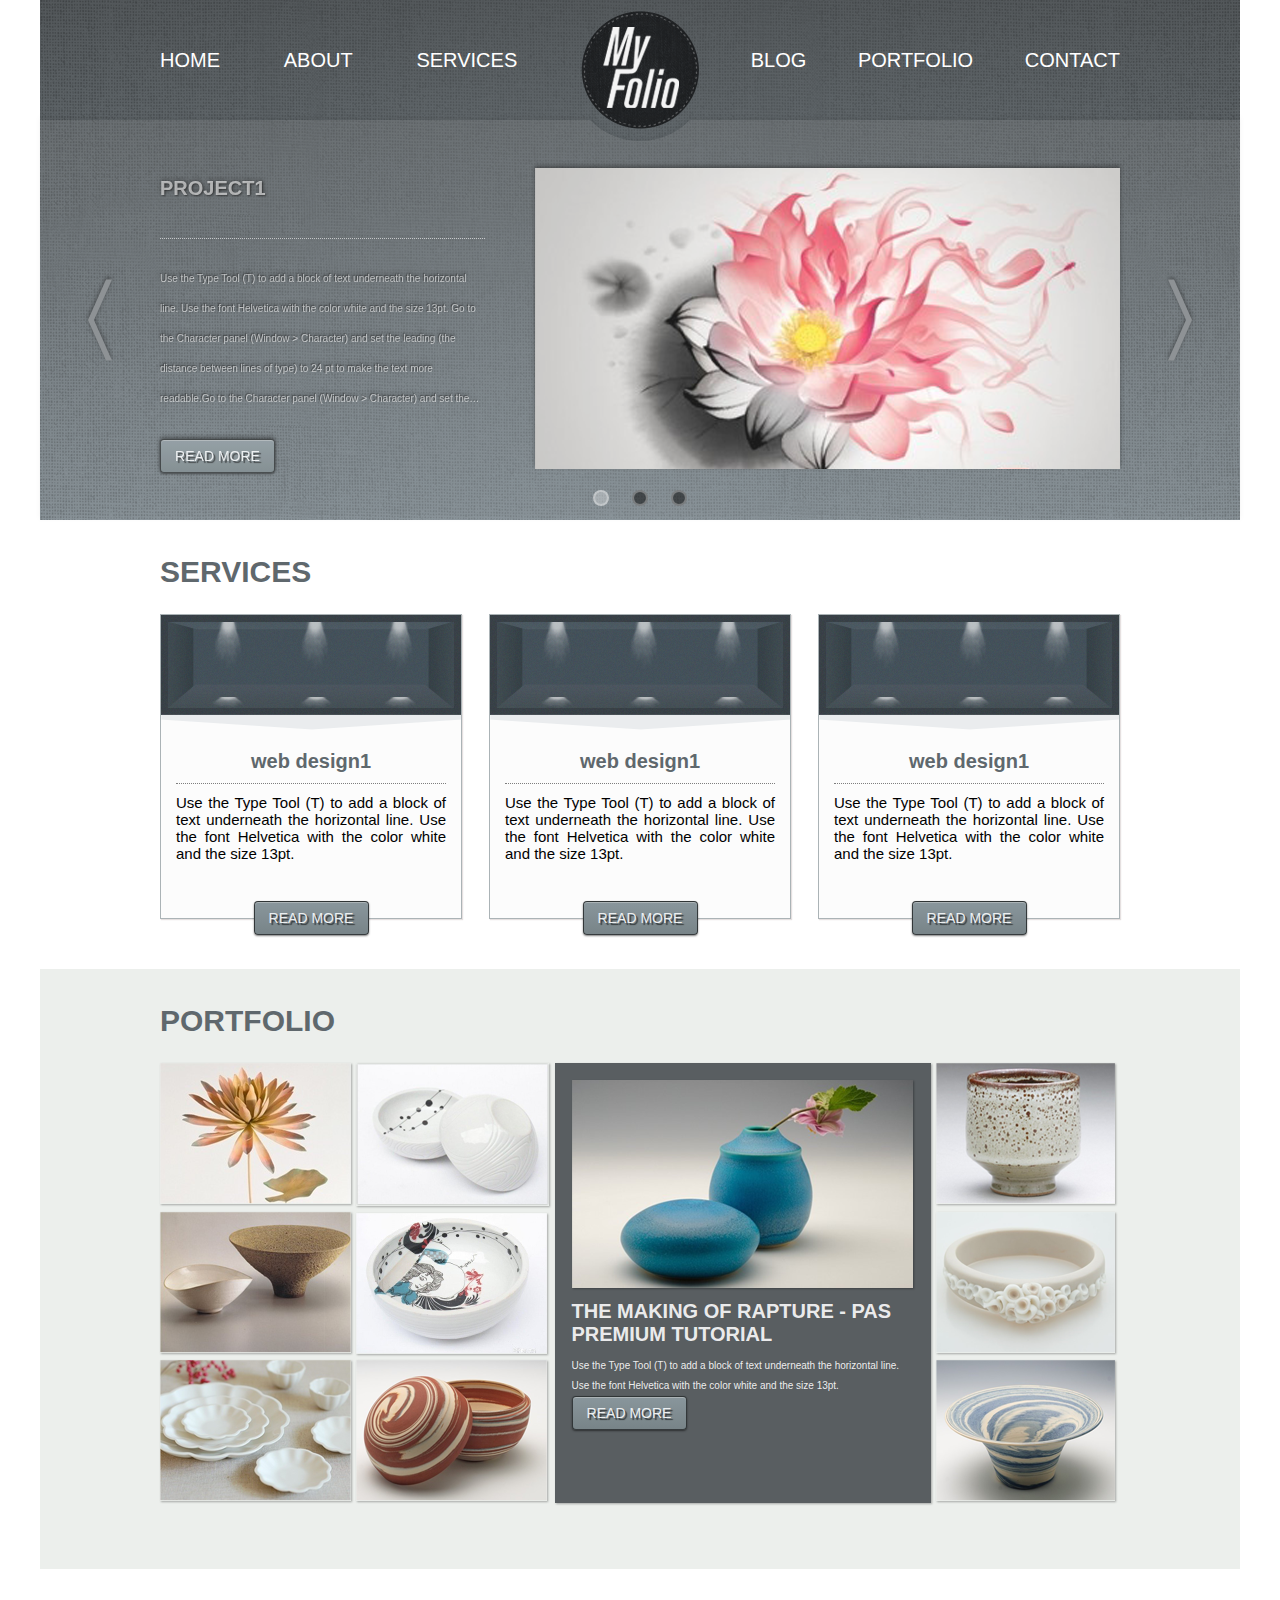
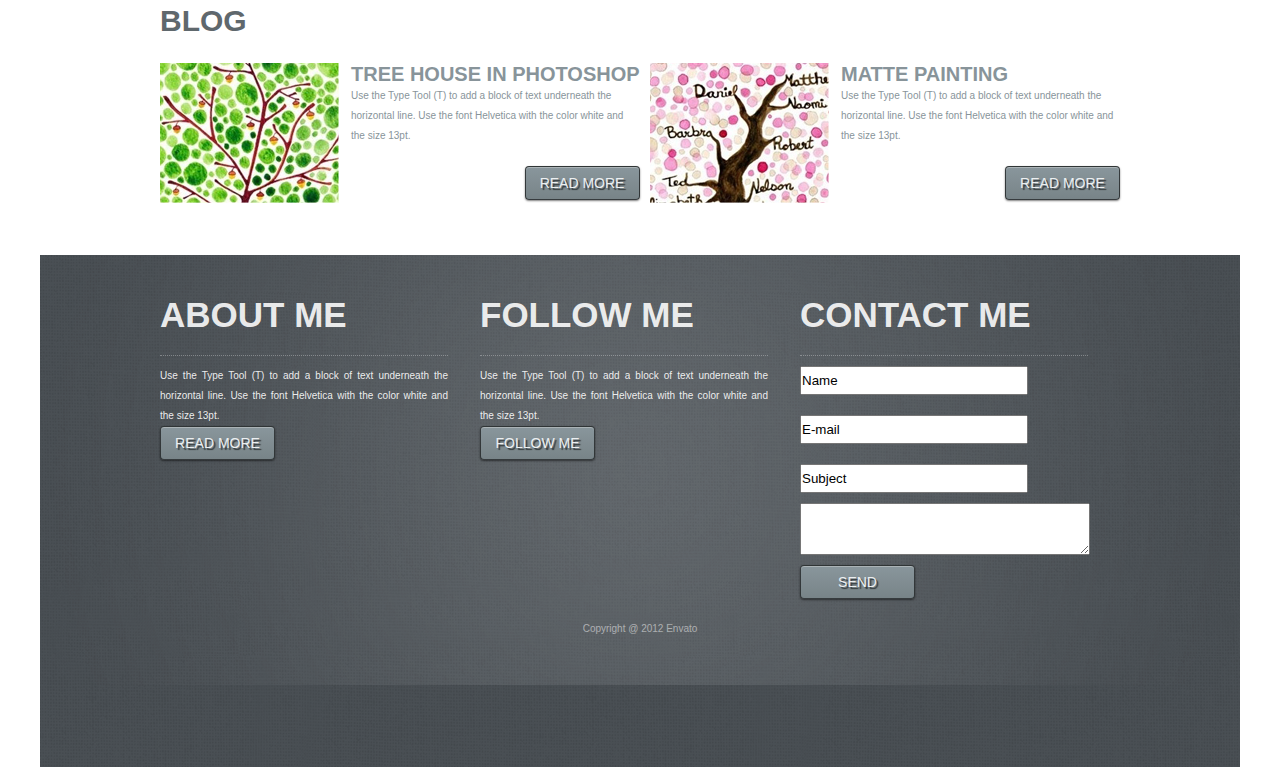
<file: index.html>
<!DOCTYPE html>
<html lang="en">

<head>
    <meta charset="UTF-8">
    <meta name="viewport" content="width=device-width, initial-scale=1.0">
    <title>Document</title>
    <link rel="stylesheet" href="css/common.css">
    <link rel="stylesheet" href="css/reset.css">
    <script src="test.js"></script>
</head>

<body>
    <header>
        <nav class="public-container">
            <div class="box left">
                <a href="#">home</a>
                <a href="#">about</a>
                <a href="#">services</a>
            </div>
            <img src="/images/logo.png" alt="logo">
            <div class="box right">
                <a href="#">blog</a>
                <a href="#">portfolio</a>
                <a href="#">contact</a>
            </div>
        </nav>
        <div class="trick">
            <button id="prev"></button>
           

            <div class="public-container  parent">
                <div class="tips">
                    <h3 id="projectnames">project1</h3>
                    <p id="abstract">Use the Type Tool (T) to add a block of text underneath the horizontal line. Use
                        the font Helvetica with the color white and the size 13pt. Go to the Character panel (Window >
                        Character) and set the leading (the distance between lines of type) to 24 pt to make the text
                        more readable.Go to the Character panel (Window > Character) and set the leading (the distance
                        between lines of type) to 24 pt to make the text more readable."</p>
                    <button class="readmore">read more</button>
                </div>
                <div id="view">
                    <div id="box">
                        <a href="#"><img src="images/Layer 10.png" alt="1ani"></a>
                        <a href="#"><img src="images/Layer 9.png" alt="1ani"></a>
                        <a href="#"><img src="images/Layer 8.png" alt="1ani"></a>
                    </div>
                </div>
                <button id="next"></button>   
            </div>
            
        </div>
        <ul class="public-container pointlist">
            <li class="point active" data-index="0"></li>
            <li class="point" data-index="1"></li>
            <li class="point" data-index="2"></li>
        </ul>
    </header>
    <section class="public-container index-pannel">
        <h2>services</h2>
        <div class="childPannel">
            <div>
                <h3>web design1</h3>
                <p>Use the Type Tool (T) to add a block of text underneath the horizontal line. Use the font Helvetica
                    with the color white and the size 13pt.</p>
                <button class="readmore">read more</button>
            </div>
            <div>
                <h3>web design1</h3>
                <p>Use the Type Tool (T) to add a block of text underneath the horizontal line. Use the font Helvetica
                    with the color white and the size 13pt.</p>
                <button class="readmore">read more</button>
            </div>
            <div>
                <h3>web design1</h3>
                <p>Use the Type Tool (T) to add a block of text underneath the horizontal line. Use the font Helvetica
                    with the color white and the size 13pt.</p>
                <button class="readmore">read more</button>
            </div>
        </div>
    </section>
    <section class="container portfolio">
        <h2 class="public-container">portfolio</h2>
        <div class="public-container">
            <a href="#"><img src="images/Layer 34.png" alt="1ani"></a>
            <a href="#"><img src="images/Layer 30.png" alt="1ani"></a>
            <a href="#"><img src="images/Layer 31.png" alt="1ani"></a>
            <a href="#"><img src="images/Layer 29.png" alt="1ani"></a>
            <a href="#"><img src="images/Layer 35.png" alt="1ani"></a>
            <a href="#"><img src="images/Layer 39.png" alt="1ani"></a>
            <div class="portfolioTip">
                <a href="#"><img src="images/Layer 38.png" alt="1ani"></a>
                <h2>THE MAKING OF RAPTURE - PAS PREMIUM TUTORIAL</h2>
                <p>Use the Type Tool (T) to add a block of text underneath the horizontal line. Use the font Helvetica
                    with the color white and the size 13pt.</p>
                <button class="readmore">read more</button>
            </div>
            <a href="#"><img src="images/Layer 41.png" alt="1ani"></a>
            <a href="#"><img src="images/Layer 36.png" alt="1ani"></a>
            <a href="#"><img src="images/Layer 40.png" alt="1ani"></a>
        </div>
    </section>
    <section class="public-container">
        <h2>blog</h2>
        <div class="blogs">
            <div class="blog">
                <a href="#"><img src="images/Layer 42.png" alt="1ani"></a>
                <div class="blogTip">
                    <h3>TREE HOUSE IN PHOTOSHOP</h3>
                    <p>Use the Type Tool (T) to add a block of text underneath the horizontal line. Use the font
                        Helvetica with the color white and the size 13pt.</p>
                    <button class="readmore">read more</button>
                </div>
            </div>
            <div class="blog">
                <a href="#"><img src="images/Layer 43.png" alt="1ani"></a>
                <div class="blogTip">
                    <h3>MATTE PAINTING</h3>
                    <p>Use the Type Tool (T) to add a block of text underneath the horizontal line. Use the font
                        Helvetica with the color white and the size 13pt.</p>
                    <button class="readmore">read more</button>
                </div>
            </div>
        </div>
    </section>
    <footer class="container">
        <div class="public-container">
            <div class="footcolumn">
                <h2>about Me</h2>
                <p>Use the Type Tool (T) to add a block of text underneath the horizontal line. Use the font Helvetica
                    with the color white and the size 13pt.</p>
                <button class="readmore">read more</button>
            </div>
            <div class="footcolumn">
                <h2>follow Me</h2>
                <p>Use the Type Tool (T) to add a block of text underneath the horizontal line. Use the font Helvetica
                    with the color white and the size 13pt.</p>
                <button class="readmore">follow Me</button>
            </div>
            <div class="footcolumn">
                <h2>contact Me</h2>
                <input type="text" value="Name">
                <input type="text" value="E-mail">
                <input type="text" value="Subject">
                <textarea name="message" id="myMessage"></textarea>
                <button type="submit" class="readmore">send</button>
            </div>
        </div>
        <div class="copyright">Copyright @ 2012 Envato</div>
    </footer>

</body>
<script>
    var box = document.getElementById("box");
    var point = document.getElementsByClassName("point");
    var boxItem = document.getElementById("box").children;
    var prev = document.getElementById("prev");
    var next = document.getElementById("next");
    var clone = boxItem[0].cloneNode(true);
    box.appendChild(clone);
    var x = 0;
    var len = boxItem.length - 1;
    var projectnames = document.getElementById("projectnames");
    var projectabstract = document.getElementById("abstract");
    var projectArr = ["project1", "project2", "project3"]
    var abstract = ["Use the Type Tool (T) to add a block of text underneath the \
     hor", "Use1 the Type Tool (T) to add a block of text underneath the hor",
        "Use2 the Type Tool (T) to add a block of text underneath the hor"
    ];
    var goIndex = function (x) {
        resetClassName(point, "point");
        point[x].className = "point active";
        projectnames.style.opacity = 0;
        projectabstract.style.opacity = 0;
        setTimeout(function () {
            projectnames.innerText = projectArr[x];
            projectabstract.innerText = abstract[x];
            projectnames.style.opacity = 1;
            projectabstract.style.opacity = 1;
        }, 1000)

    }
    next.onclick = function () {
        x++;
        if (x > len) {
            x = 1;
            box.style.marginLeft = 0;
        }
        ani(box, "marginLeft", -x * 618, 2, goIndex((x % 3)));
    }
    prev.onclick = function () {
        x--;
        if (x < 0) {
            x = 2;
            box.style.marginLeft = -3 * 618 + "px";
        }
        ani(box, "marginLeft", -x * 618, 2, goIndex(x));
    }
    var len2 = point.length;
    for (var i = 0; i < len2; i++) {
        point[i].addEventListener("click", function () {
            var pointIndex = this.getAttribute("data-index");
            goIndex(pointIndex);
            box.style.marginLeft = -parseInt(pointIndex) * 618 + "px";
        })
    }
</script>


</html>
</file>
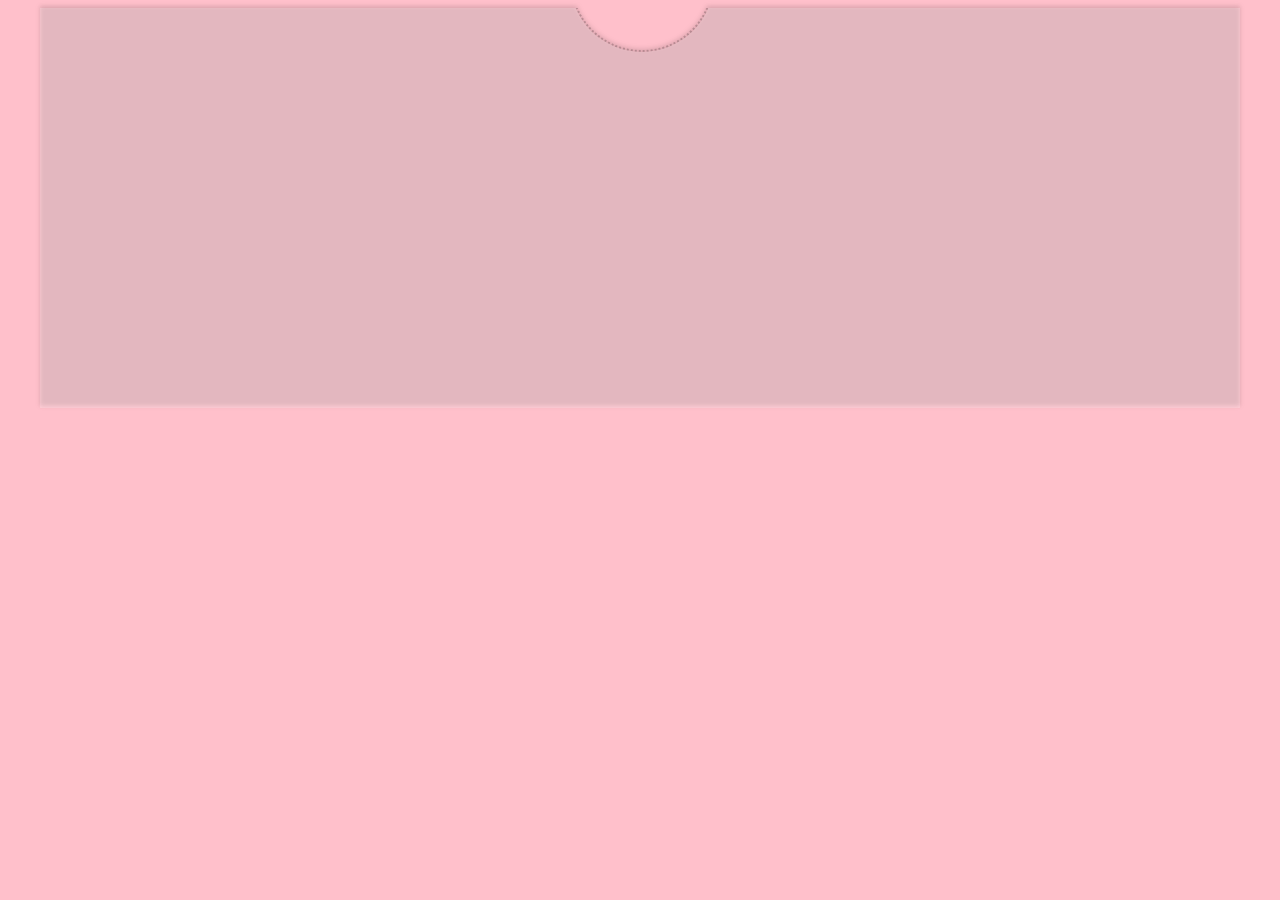
<file: test.html>
<!DOCTYPE html>
<html lang="en">
<head>
    <meta charset="UTF-8">
    <meta name="viewport" content="width=device-width, initial-scale=1.0">
    <title>Document</title>
    <script src="test.js"></script>
    <!-- <link rel="stylesheet" href="css/common.css"> -->
    <style>
        body{
            background-color: pink;
        }
        section.m-header-info{
            width: 1200px;
            height: 400px;
            position: relative;
            margin: 0 auto;
            overflow: hidden;
            filter:drop-shadow(0 -2px 2px rgba(0,0,0,0.7));
        }
        section.m-header-info::before{
            content: "";
            box-sizing: content-box;
            position: absolute;
            margin-left: 530px;
            margin-top: -100px;
            border-radius: 50%;
            width: 140px;
            height: 140px;
            border: 2px dotted rgba(0, 0, 0, 0.2);
            box-shadow: 0 -2px 0 1000px rgba(255, 255, 255, 0.2);
        }
        section.m-header-info::after{
            content: "";
            position: absolute;
            margin-left: -510px;
            margin-top: -1110px;
            border-radius: 50%;
            width: 140px;
            height: 140px;
            border: 11px solid rgba(255, 255, 255, 0.2);
        }
    /* .square, .square > div { box-sizing: border-box; }
.square { 
    width: 300px; 
    position: fixed; 
    top: calc(50vh - 200px);
    left: calc(50vw - 150px);
    overflow: hidden;
}
.square > .s-top { 
    border: 1px solid #fff;
    height: 170px;
    border-radius: 5px 5px 0 0;
    border-width: 1px 1px 0 1px; 
}
.square > .s-middle { 
    border-left: 1px solid #fff; 
    height: 60px;
}
.square > .s-bottom { 
    border: 1px solid #fff;
    height: 170px;
    border-radius: 0 0 5px 5px;
    border-width: 0px 1px 1px 1px; 
}
.square > .s-half-circle { 
    border: 1px solid #fff;
    position: absolute;
    width: 30px;
    height: 60px;
    border-width: 1px 0px 1px 1px;
    border-radius: 30px 0 0 30px;
    top: calc(50% - 30px);
    right: 0;
}
.square > .s-background {
    border: 360px solid rgba(255,255,255,0.3);
    position: absolute;
    width: 780px;
    height: 780px;
    border-radius: 50%;
    top: calc(50% - 390px);
    right: -390px;
}
.circle { 
    width: 50px;
    height: 50px;
    border: 1px solid #fff;
    border-radius: 50%;
    position: absolute;
    top: calc(50% - 25px);
    left: calc(50% + 125px);
    background-color: rgba(255,255,255,.3);
    box-sizing: border-box;
} */
    </style>
</head>
<body>
    <section class="m-header-info"></section>


    <!-- <div class="square">
        <div class="s-top"></div>
        <div class="s-middle"></div>
        <div class="s-bottom"></div>
        <div class="s-half-circle"></div>
        <div class="s-background"></div>
    </div>
    <div class="circle"></div> -->
</body>
</html>
</file>
<file: css/common.css>
/* nav{
    padding: 0 auto;
} */
html {
    font-size: 62.5%;
  }
header{
    height: 520px;
    width:1200px;
    background: linear-gradient(#595e61,#89959c),url(../images/fiber.png),radial-gradient(1200px circle at 50% 50%, rgba(255,255,255, 0.6),transparent);
    background-blend-mode: multiply,soft-light;
    /* background-image: url(../images/header.png); */
    /* position: relative; */
    margin: 0 auto;
}
nav{
    height: 120px;
    /* background-color: rgba(0,0,0,0.1);
    box-shadow: inset 0 -4px 4px 0 rgba(0,0,0,0.1); */ 
    display: flex;
    justify-content: space-between;
    align-items: center;
    position: relative;
}

.box {
    flex: 1;
    display: flex;
    justify-content: center;
  }
  .left>a{
      margin-right: auto;
  }
  .right>a{
      margin-left: auto;
  }
nav img{
    
    /* box-shadow: 0 0 0 10px rgba(0,0,0,0.1); */
    /* border: 10px solid rgba(0, 0, 0, 0.1); */
    /* border-radius: 100%; */
    margin-top: 20px;
    /* display: flex;
    justify-content: center; */
    /* box-shadow: 1px 1px 2px rgba(0, 0, 0, 0.6); */
    /* left:50%; */
    /* transform: translate(-50%,0); */
}

.public-container{
    margin: 0 auto;
    width: 960px;
}

nav a{
    color:white;
    text-transform: uppercase;
    font-stretch: ultra-condensed;
    font-size: 2rem;
    display: block;
}

@media (max-width: 960px){
    .public-container{
        width:95%;
        margin: 0 auto;
    }
}
.trick{
    overflow: hidden;
    position: relative;
    filter: drop-shadow(0 -2px 2px rgba(0,0,0,0.5));
    /* mix-blend-mode: multiply; */
}

.parent{
    height: 400px;
    display: flex;
    justify-content: center;
    align-items: center;
    
}

.trick::before{
    content: "";
    position: absolute;
    /* margin-top: -259px; */
    /* margin-left: calc(600px - 70px); */
    /* left: 0; top:0; right: 0; bottom: 0; */
    left:50%;
    transform: translate(-50%,-50%);
    top:-49px;
    /* margin-top: -120px; */
    border-radius: 50%;
    width: 140px;
    height: 140px;
    /* border: 11px solid rgba(255, 255, 255, 0.2); */
    box-shadow: 0 -2px 0 1000px rgba(255, 255, 255, 0.1);
    
   
}

.parent #view{
    height: 305px;
    width: 630px;
    overflow: hidden;
    

}
.parent #box{
    height: 301px;
    display: flex;
    flex-wrap: nowrap;
    /* width: 618px; */
}


#prev,#next{
    border: 0;
    background-color: transparent;
    background-image: url(../images/button.png);
    background-position: center;
    background-repeat: no-repeat;
    height: 400px;
    position: absolute;
    left:1080px;
    outline: none;
    width: 120px;
}
#prev{
    background-image: url(../images/button1.png);
    position: absolute;
    left:0px;
}
.readmore{
    background: linear-gradient(to bottom, #89969C 0%,#788488 100%);
    border-color: #546e7a;
    box-shadow: inset 0 1px #abb3b6,0 1px 2px rgb(0, 0, 0,0.5);
    color: #eceff1;
    cursor: pointer;
    display:inline-block;
    border-radius: 4px;
    border: solid 1px  rgba(0, 0, 0, 0.6);
    font-size: 1.4rem;
    height: 34px;
    padding: 6px 12px;
    user-select: none;
    text-align: center;
    text-shadow: 2px 2px 1px rgba(0, 0, 0, 0.6);
    text-transform: uppercase;
    vertical-align: middle;
    white-space: nowrap;
    width: 115px;
}
.tips{
    display: flex;
    margin-right: 50px;
    width: 350px;
    height: 305px;
    flex-direction: column;
    justify-content: space-between;
    
}
#projectnames{
    border-bottom: 1px dotted rgba(255,255,255,0.6);
    flex:0;
    color: rgba(255,255,255,0.6);
    padding-bottom: 3rem;
    font-size:2rem;
    line-height: 40px;
    text-shadow: 1px 1px 2px rgba(0, 0, 0, 0.6);
    text-transform: uppercase;
    transition: opacity 1s ease-in-out;
}


#abstract{
    color: rgba(255,255,255,0.6);
    /* height: 210px; */
    display: -webkit-box;
    -webkit-box-orient:vertical;
    -webkit-line-clamp: 5;
    /* width: 300px; */
    line-height: 30px;
    text-shadow: -1px -1px 1px rgba(0, 0, 0, 0.5);
    
    text-overflow: ellipsis;
    overflow: hidden;
    transition: opacity 1s ease-in-out;
}
.pointlist{
    list-style: none;
    text-align:center;
    position: absolute;
    top: 480px;
    width: 1200px;
}
.point{
    height: 12px;
    width: 12px;
    background-color: rgba(0, 0, 0, 0.5);
    border: solid;
    border-width: 2px;
    border-radius: 100%;
    border-color: rgba(255,255,255,0.3);
    display: inline-block;
    margin: 10px;
    cursor: pointer;
}
.point.active{
    background-color: rgba(255,255,255,0.3);
}
h2{
    font-size: 3rem;
    text-transform: uppercase;
    padding-top: 3.5rem;
    padding-bottom: 2.5rem;
}
section h2{
    color: #5f686d;
    
}

.childPannel{
    display: flex;
    justify-content: space-between;
}
.childPannel div{
    background-color: #fcfcfc;
    background-image: url(../images/3D\ room.png);
    background-repeat: no-repeat;
    display: flex;
    flex-direction: column;
    flex-basis: 300px;
    align-items: center;
    border: 1px solid #abb3b6;
    box-shadow: 1px 1px 1px rgba(170, 152, 152, 0.3);
}


.index-pannel h3{
    
    color: #5f686d;
    padding-top: 135px;
    padding-bottom: 10px;
    text-align: center;
    font-size: 2rem;
}

.index-pannel p{
    border-top: 1px dotted rgba(0, 0, 0, 0.5);
    font-size: 1.5rem;
    height: 90px;
    width: 90%;
    padding-top: 1rem;
    text-align: justify;
}

.index-pannel button{
    position: relative;
    top:17px;
}
.container{
    margin: 50px auto 0 auto;
    width: 1200px;


}
.portfolio{
    background-color: #ecefec;
    height: 600px;
}

.portfolio>div{
    display: flex;
    flex-direction: column;
    flex-wrap: wrap;
    height: 440px;
   justify-content: space-between;
}
.portfolio img,.portfolioTip{
    box-shadow: 1px 1px 2px rgba(0, 0, 0, 0.3);
}
.portfolioTip{
    background-color: rgb(89, 94, 97,1);
    box-sizing: border-box;
    border: 17px solid rgb(89, 94, 97,1);
    display: flex;
    flex-direction: column;
    height: 440px;
    width: 376px;
}

.portfolioTip h2{
    color: rgba(255,255,255,0.9);
    padding: 1rem 0;
    width: 376px;
    font-size: 2rem;

}

.portfolioTip p{
    color: rgba(255,255,255,0.9);
    line-height: 2rem;
    font-size: 1rem;
    width: auto;
    align-self: flex-end;
}
.portfolioTip button{
    margin-bottom: 1rem;
}
.blogs{
    display: flex;
    justify-content: space-between;
    margin-bottom: 3rem;
}
.blog{
    flex-basis: 470px;
    display: flex;
    justify-content: space-between;
}
.blogTip{
    margin-left: 12px;
    display: flex;
    flex-direction: column;
}
.blogTip h3{
    font-size: 2rem;
    color:#88949A;
    white-space: nowrap;
}
.blogTip p{
    font-size: 1rem;
    line-height: 2rem;
    color:#88949A;
    padding-bottom: 2rem;
}
.blogTip button{
    align-self: flex-end;

}
footer{
    height: 512px;
    background-image: url(../images/Group\ 2.png);
    background-repeat: no-repeat;
    background-position: center;
    display: flex;
    flex-direction: column;
    align-items: center;
    justify-content:space-between;
}

footer>div{
    display: flex;
    height: 431px;
}
footer h2,.footcolumn p{
    color: rgba(255,255,255,0.9);
}
.footcolumn{
    flex: 1 0 31%;
    display: flex;
    flex-direction: column;
}

.footcolumn p{
    font-size: 1rem;
    line-height: 2rem;
    width: 90%;
    padding-top: 1rem;
    text-align: justify;
}

.footcolumn input{
    display: block;
    height: 2.5rem;
    margin:1rem 0;
    width: 70%;
}
.footcolumn h2{
    border-bottom: 1px dotted rgba(255,255,255,0.3);
    width: 90%;
    padding-bottom: 2rem;
    padding-top: 4rem;
    font-size: 3.5rem;
}
.footcolumn textarea{
    display: block;
    width: 90%;
    margin-bottom: 1rem;
    height: 5rem;
    
}
.copyright{
    font-size: 1rem;
    line-height: 2rem;
    color: rgba(255,255,255,0.5);
    padding-top: 2rem;
    
    
}

nav a:hover{
    background: linear-gradient(to top, #454545 0%,#505050 20%，#757575 100%);
    box-shadow: inset 0 1px #abb3b6,0 1px 2px rgb(0, 0, 0,0.5);
    color: #eceff1;
    cursor: pointer;
    display:inline-block;
    border-radius: 4px;
    border: solid 1px  rgba(0, 0, 0, 0.6);
    /* font-size: 1.4rem; */
    /* height: 34px; */
    padding: 3px 10px;
    user-select: none;
    text-align: center;
    text-shadow: 2px 2px 1px rgba(0, 0, 0, 0.6);
    /* text-transform: uppercase; */
    vertical-align: middle;
    white-space: nowrap;
    /* width: 115px; */
    background-blend-mode:none;
    
}
</file>
